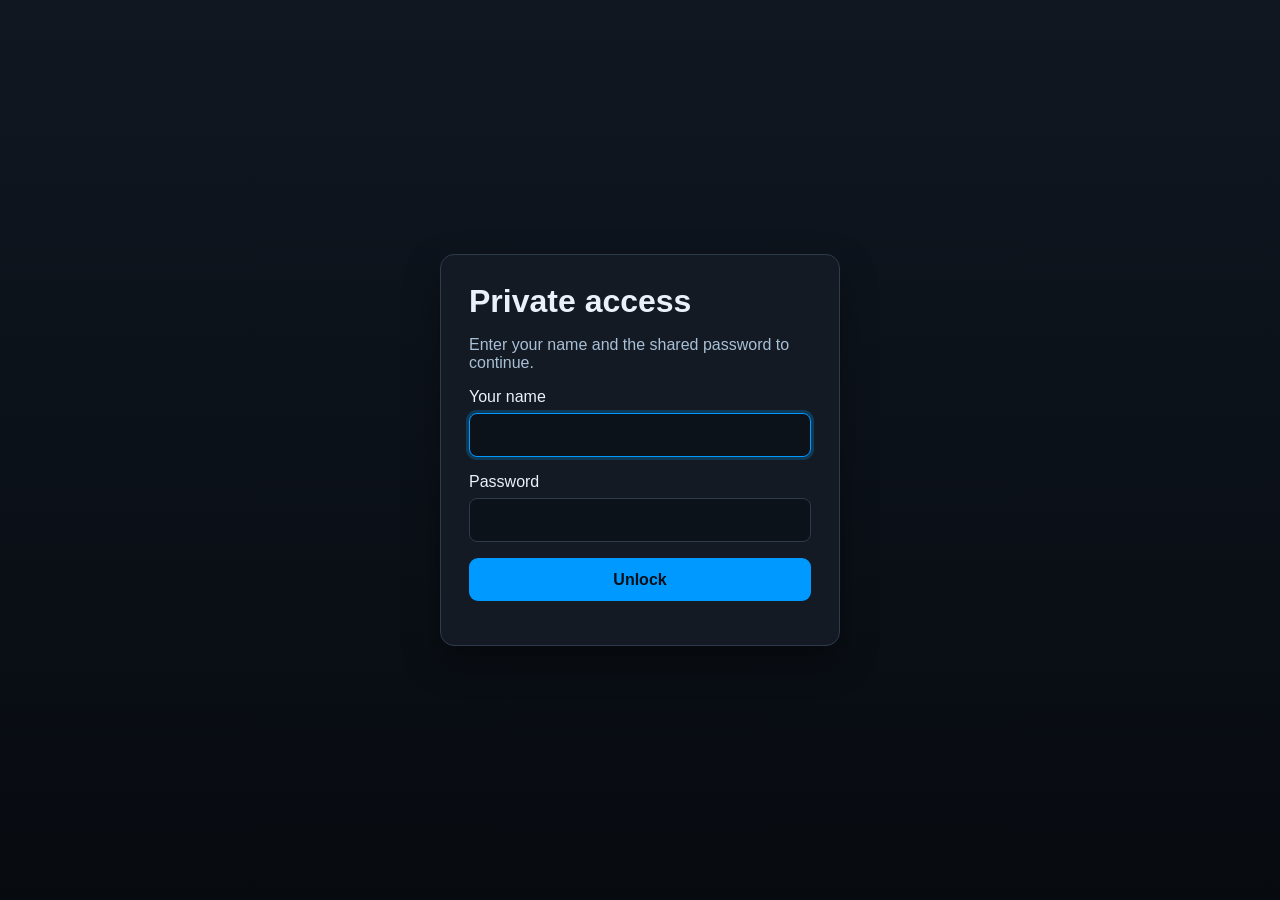
<file: index.html>
<!doctype html>
<html lang="en">
<head>
  <meta charset="utf-8">
  <meta name="viewport" content="width=device-width, initial-scale=1">
  <title>Language Generator</title>
  <link rel="stylesheet" href="styles.css">
  <script src="auth.js"></script>
</head>
<body>
  <main class="app">
    <nav class="page-nav page-nav-split">
      <div class="page-nav-group">
        <a class="page-nav-link" href="settings.html">Settings</a>
      </div>
      <div class="page-nav-group page-nav-group-right">
        <a class="page-nav-link" href="dictionary.html">Dictionary</a>
        <a class="page-nav-link" href="flashcards.html">Flashcards</a>
        <a class="page-nav-link" href="meanings.html">Meanings needed</a>
      </div>
    </nav>

    <h1>Language Word Generator</h1>

    <section class="controls" aria-label="Generation settings">
      <div class="controls-left">
        <div class="control-item">
          <label for="minSyllables">Min syllables</label>
          <input id="minSyllables" type="number" min="1" max="12" value="1">
        </div>
        <div class="control-item">
          <label for="maxSyllables">Max syllables</label>
          <input id="maxSyllables" type="number" min="1" max="12" value="3">
        </div>
      </div>
    </section>

    <details class="prefix-options">
      <summary>Constraints</summary>
      <label for="wordPrefix">Starts with (optional)</label>
      <input id="wordPrefix" type="text" autocomplete="off" spellcheck="false" aria-describedby="prefixStatus">
      <p id="prefixStatus" role="status" aria-live="polite"></p>
      <label for="wordSuffix">Ends with (optional)</label>
      <input id="wordSuffix" type="text" autocomplete="off" spellcheck="false" aria-describedby="prefixStatus">
      <fieldset class="normalization-controls">
        <legend>Normalize</legend>
        <p>Favor underrepresented symbols in saved words. These weights bias symbol choices, not the exact distribution of complete words.</p>
        <div id="normalizationRows"></div>
        <p id="normalizationStatus" role="status" aria-live="polite"></p>
        <button id="normalizationRetry" type="button" hidden>Retry dictionary load</button>
      </fieldset>
    </details>
    <button id="generateBtn" class="generate-btn" type="button">Generate</button>
    <p id="generationStatus" class="generation-status is-hidden" role="status" aria-live="polite"></p>
    <p id="generatorSyncStatus" role="status" aria-live="polite"></p>
    <button id="generatorDictionaryRetry" type="button" hidden>Retry saved-word refresh</button>

    <section class="results-section" aria-live="polite">
      <div class="results-header">
        <h2>Generated Words</h2>
        <button id="clearAllBtn" class="clear-all-btn" type="button">clear all</button>
      </div>
      <ol id="results" class="results-list"></ol>
    </section>
  </main>

  <script type="application/x-protected-script" data-protected-src="aws-config.js"></script>
  <script type="application/x-protected-script" data-protected-src="https://sdk.amazonaws.com/js/aws-sdk-2.1692.0.min.js"></script>
  <script type="application/x-protected-script" data-protected-src="shared.js"></script>
  <script type="application/x-protected-script" data-protected-src="dictionary-cache.js"></script>
  <script type="application/x-protected-script" data-protected-src="rules-config.js"></script>
  <script type="application/x-protected-script" data-protected-src="database-settings.js" data-protected-ready="SECRET_RULES_READY"></script>
  <script type="application/x-protected-script" data-protected-src="prefix-generator.js"></script>
  <script type="application/x-protected-script" data-protected-src="definition-workflow.js"></script>
  <script type="application/x-protected-script" data-protected-src="cooperative-refresh.js"></script>
  <script type="application/x-protected-script" data-protected-src="meaning-requests.js"></script>
  <script type="application/x-protected-script" data-protected-src="definition-picker.js"></script>
  <script type="application/x-protected-script" data-protected-src="symbol-analytics.js"></script>
  <script type="application/x-protected-script" data-protected-src="generator-normalization.js"></script>
  <script type="application/x-protected-script" data-protected-src="generator-constraints.js"></script>
  <script type="application/x-protected-script" data-protected-src="word-relationships.js"></script>
  <script type="application/x-protected-script" data-protected-src="root-generation.js"></script>
  <script type="application/x-protected-script" data-protected-src="script.js"></script>
</body>
</html>
</file>
<file: styles.css>
* {
  box-sizing: border-box;
}

.flashcard-filters,
.flashcard-actions,
.flashcard-sync {
  display: flex;
  align-items: center;
  flex-wrap: wrap;
  gap: 0.75rem;
}

.flashcard-filters {
  border: 1px solid var(--border);
  border-radius: 12px;
  margin: 1rem 0;
}

.flashcard-sync { justify-content: flex-end; }
.flashcards-page .flashcard-shuffle-pending {
  color: #ffd166;
  background: rgba(255, 209, 102, 0.12);
  box-shadow: inset 0 0 0 1px rgba(255, 209, 102, 0.45);
}
.flashcard-card { position: relative; touch-action: pan-y pinch-zoom; }
.flashcard-sound-buffer {
  position: absolute;
  top: calc(0.75rem - 22px);
  left: calc(0.75rem - 22px);
  width: 88px;
  height: 88px;
  border-radius: 50%;
  z-index: 1;
}
.flashcard-play {
  z-index: 2;
  position: absolute;
  top: 0.75rem;
  left: 0.75rem;
  display: inline-flex;
  align-items: center;
  justify-content: center;
  width: 44px;
  height: 44px;
  padding: 0;
  border-radius: 50%;
}
.flashcard-study { margin: 1rem 0 2rem; }
.flashcard-face {
  display: flex;
  width: 100%;
  font: inherit;
  color: var(--text-main);
  cursor: pointer;
  flex-direction: column;
  justify-content: center;
  min-height: 17rem;
  padding: 4rem clamp(1rem, 4vw, 2.5rem) 2rem;
  border: 1px solid var(--border);
  border-radius: 18px;
  background: var(--bg-panel);
  text-align: center;
  margin-bottom: 1rem;
}
.flashcard-text {
  font-size: clamp(1.35rem, 4vw, 2rem);
  line-height: 1.5;
  margin: 0.75rem 0;
}
.flashcard-text,
.flashcard-saved h3,
.flashcard-translation {
  white-space: pre-wrap;
  overflow-wrap: anywhere;
}
.flashcard-side,
.flashcard-ipa,
.flashcard-attribution,
.flashcard-sync,
#flashcardUpdates {
  color: var(--text-muted);
}
.flashcard-attribution { font-size: 0.85rem; }
.flashcard-keyboard-hint { color: var(--text-muted); font-size: 0.85rem; line-height: 1.5; }
.flashcard-manage { margin: 2rem 0; }
.flashcard-manage summary { cursor: pointer; padding: 0.75rem 0; }
.flashcard-saved,
.flashcard-form {
  padding: 1rem;
  border: 1px solid var(--border);
  border-radius: 12px;
  margin: 1rem 0;
}
.flashcard-form label { display: block; margin: 0.75rem 0 0.35rem; }
.flashcard-form textarea {
  display: block;
  width: 100%;
  resize: vertical;
  padding: 0.7rem;
  margin: 0.35rem 0 0.75rem;
  font: inherit;
  color: var(--text-main);
  background: var(--bg-input);
  border: 1px solid var(--border);
  border-radius: 8px;
}
.flashcards-page :is(button, textarea, input, summary):focus-visible {
  outline: 2px solid var(--accent);
  outline-offset: 3px;
}
.flashcards-page button { min-height: 44px; }
.flashcards-page button:disabled { opacity: 0.55; cursor: wait; }
.flashcards-page .flashcard-face:disabled { opacity: 1; cursor: default; }
.flashcard-error { color: #ff9ca5; }
.flashcards-page [hidden] { display: none !important; }

html.auth-locked body > :not(.access-gate) {
  display: none !important;
}

.access-gate {
  min-height: 100vh;
  display: grid;
  place-items: center;
  padding: 1.5rem;
}

.access-card {
  width: min(400px, 100%);
  padding: 1.75rem;
  background: var(--bg-panel);
  border: 1px solid var(--border);
  border-radius: 14px;
  box-shadow: 0 16px 36px rgba(0, 0, 0, 0.35);
}

.access-card p {
  color: var(--text-muted);
}

.access-card label {
  display: block;
  margin-bottom: 0.45rem;
}

.access-card input {
  width: 100%;
  margin-bottom: 1rem;
  padding: 0.75rem 0.85rem;
  border: 1px solid var(--border);
  border-radius: 8px;
  background: var(--bg-input);
  color: var(--text-main);
  font: inherit;
}

.access-card input:focus {
  outline: none;
  border-color: var(--accent);
  box-shadow: 0 0 0 3px rgba(0, 153, 255, 0.25);
}

.access-card button {
  width: 100%;
  padding: 0.8rem 1rem;
  border: none;
  border-radius: 9px;
  background: var(--accent);
  color: #071019;
  font: inherit;
  font-weight: 800;
  cursor: pointer;
}

.access-card button:hover,
.access-card button:focus-visible {
  background: var(--accent-hover);
}

.access-card button:disabled {
  cursor: wait;
  opacity: 0.65;
}

.access-card .access-error {
  margin-bottom: 0;
  color: #ff9ca5;
}

.account-control {
  position: fixed;
  right: 0.75rem;
  bottom: 0.75rem;
  z-index: 50;
  border: 1px solid var(--border);
  border-radius: 999px;
  padding: 0.4rem 0.7rem;
  background: rgba(12, 18, 25, 0.94);
  color: var(--text-muted);
  font: inherit;
  font-size: 0.75rem;
  cursor: pointer;
  box-shadow: 0 5px 16px rgba(0, 0, 0, 0.3);
}

.account-control:hover,
.account-control:focus-visible {
  color: var(--text-main);
  border-color: var(--accent);
}

:root {
  --bg-main: #090d12;
  --bg-panel: #131a23;
  --bg-input: #0c1219;
  --text-main: #e9f2fb;
  --text-muted: #a9bfd6;
  --border: #2d3b4b;
  --accent: #0099ff;
  --accent-hover: #28abff;
  --row-highlight: rgba(0, 153, 255, 0.14);
  --row-border-highlight: rgba(0, 153, 255, 0.52);
  --heart-red: #ff4f5f;
  --ok-green: #72f0b4;
}

body {
  margin: 0;
  min-height: 100vh;
  font-family: "Trebuchet MS", "Segoe UI", sans-serif;
  background: linear-gradient(180deg, #101721 0%, #070b10 100%);
  background-repeat: no-repeat;
  background-attachment: fixed;
  background-size: 100% 100%;
  color: var(--text-main);
}

.app {
  width: min(760px, 92vw);
  margin: 2rem auto;
  padding: 1.5rem;
  background: var(--bg-panel);
  /* border: 1px solid var(--border); */
  border-radius: 14px;
  box-shadow: 0 16px 36px rgba(0, 0, 0, 0.35);
}

.app-settings {
  width: min(980px, 94vw);
}

h1,
h2 {
  margin: 0 0 1rem;
  color: var(--text-main);
}

.results-section h2 {
  text-align: left;
}

.results-header {
  display: flex;
  align-items: baseline;
  justify-content: space-between;
  gap: 0.75rem;
  margin-bottom: 1rem;
}

.results-header h2 {
  margin: 0;
}

.clear-all-btn {
  border: none;
  background: transparent;
  color: var(--text-muted);
  font: inherit;
  font-size: 0.92rem;
  text-decoration: underline;
  cursor: pointer;
  padding: 0;
  white-space: nowrap;
}

.clear-all-btn:hover,
.clear-all-btn:focus-visible {
  color: var(--accent-hover);
}

.clear-all-btn:focus-visible {
  outline: 2px solid var(--accent);
  outline-offset: 2px;
  border-radius: 4px;
}

.controls {
  display: flex;
  justify-content: space-between;
  align-items: center;
  gap: 1rem;
  margin-bottom: 1.1rem;
}

.controls-left {
  display: flex;
  gap: 1rem;
  flex-wrap: wrap;
  align-items: center;
}

.control-item {
  display: flex;
  align-items: center;
  gap: 0.6rem;
}

.control-item label {
  font-weight: 700;
  color: var(--text-main);
}

.control-item input {
  width: 88px;
  padding: 0.45rem 0.55rem;
  border: 1px none;
  border-radius: 8px;
  font-size: 1rem;
  background: var(--bg-input);
  color: var(--text-main);
}

.control-item input:focus {
  outline: none;
  border-color: var(--accent);
  box-shadow: 0 0 0 3px rgba(0, 153, 255, 0.25);
}

.ipa-link {
  color: var(--accent);
  font-weight: 700;
  text-decoration: none;
  white-space: nowrap;
}

.ipa-link:hover,
.ipa-link:focus-visible {
  color: var(--accent-hover);
  text-decoration: underline;
}

.generate-btn {
  width: 100%;
  padding: 1rem 1.2rem;
  border: none;
  border-radius: 12px;
  background: var(--accent);
  color: #071019;
  font-size: 1.35rem;
  font-weight: 800;
  letter-spacing: 0.03em;
  cursor: pointer;
  margin-bottom: 1.5rem;
  transition: transform 0.12s ease, background-color 0.2s ease, box-shadow 0.2s ease;
}

.prefix-options { margin: 0 0 1.2rem; color: var(--text-muted); }
.prefix-options summary { cursor: pointer; margin-bottom: 0.6rem; }
.prefix-options label { display: block; margin-bottom: 0.35rem; }
.prefix-options input { width: 100%; padding: 0.6rem; font: inherit; color: var(--text-main); background: var(--bg-input); border: 1px solid var(--border); border-radius: 8px; }
.normalization-controls { margin-top: 1rem; padding: .75rem; border: 1px solid var(--border); border-radius: .5rem; min-width: 0; }
.normalization-controls > p { color: var(--text-muted); font-size: .85rem; }
.normalization-row { display: flex; flex-wrap: wrap; gap: .65rem 1rem; padding: .65rem; margin: .6rem 0; border: 1px solid var(--border); border-radius: .4rem; min-width: 0; }
.normalization-row label { display: inline-flex; align-items: center; gap: .4rem; margin: 0; font-size: .85rem; }
.prefix-options .normalization-row input[type="checkbox"] { width: auto; margin: 0; accent-color: var(--accent); }
.normalization-controls button { font: inherit; padding: .45rem .65rem; color: var(--text-main); background: var(--bg-input); border: 1px solid var(--border); border-radius: .4rem; cursor: pointer; }
.normalization-controls :focus-visible { outline: 2px solid var(--accent); outline-offset: 3px; }
.prefix-options p { font-size: 0.85rem; margin: 0.4rem 0; }

.generate-btn:hover {
  background: var(--accent-hover);
  box-shadow: 0 0 0 3px rgba(0, 153, 255, 0.24);
}

.generate-btn:disabled {
  background: rgba(0, 153, 255, 0.4);
  color: rgba(7, 16, 25, 0.72);
  cursor: not-allowed;
  box-shadow: none;
}

.generate-btn:active {
  transform: scale(0.99);
}

.generation-status {
  margin: -0.55rem 0 1.25rem;
  color: var(--text-muted);
  font-size: 0.94rem;
}

.generation-status.is-hidden {
  display: none;
}

.generation-status.is-error {
  color: #ff9aa4;
}

.results-list {
  margin: 0;
  padding: 0;
  list-style: none;
}

.result-row {
  display: flex;
  align-items: flex-start;
  gap: 0.7rem;
  min-height: 2.6rem;
  padding: 0.45rem 0.5rem;
  border: none;
  border-radius: 10px;
  line-height: 1.35;
  transition: background-color 0.16s ease, border-color 0.16s ease;
}

.result-row + .result-row {
  margin-top: 0.45rem;
}

.result-row:hover,
.result-row.is-selected {
  background: var(--row-highlight);
  border-color: var(--row-border-highlight);
}

.row-actions {
  width: 4.4rem;
  display: flex;
  align-items: center;
  gap: 0.25rem;
  flex: 0 0 4.4rem;
  min-height: 2rem;
}

.row-copy {
  width: 2.15rem;
  flex: 0 0 2.15rem;
  min-height: 2rem;
  display: flex;
  align-items: center;
  justify-content: flex-end;
}

.action-btn {
  width: 1.95rem;
  height: 1.95rem;
  border: none;
  border-radius: 8px;
  background: #0f1620;
  color: var(--text-main);
  font-size: 0.98rem;
  cursor: pointer;
  opacity: 0;
  visibility: hidden;
  pointer-events: none;
  transform: translateX(-4px);
  transition:
    opacity 0.16s ease,
    transform 0.16s ease,
    border-color 0.16s ease,
    color 0.16s ease,
    background-color 0.16s ease;
}

.result-row:hover .action-btn,
.result-row.is-selected .action-btn,
.result-row:focus-within .action-btn {
  opacity: 1;
  visibility: visible;
  pointer-events: auto;
  transform: translateX(0);
}

.action-btn:hover,
.action-btn:focus-visible {
  border-color: var(--accent);
  color: var(--accent-hover);
}

.action-btn.is-loading {
  cursor: wait;
  color: var(--text-muted);
}

.action-btn.is-playing {
  border-color: var(--accent);
  color: var(--accent-hover);
  background: rgba(0, 153, 255, 0.13);
}

.action-btn.is-success {
  border-color: #2ba36f;
  color: var(--ok-green);
}

.action-btn.is-hidden {
  opacity: 0 !important;
  visibility: hidden !important;
  pointer-events: none !important;
}

.copy-btn,
.play-btn {
  border: none;
  background: transparent;
  color: #f4f8ff;
  font-size: 1.08rem;
}

.copy-btn:hover,
.copy-btn:focus-visible,
.play-btn:hover,
.play-btn:focus-visible {
  border: none;
  background: transparent;
  color: #ffffff;
}

.copy-btn.is-success {
  border: none;
  background: transparent;
  color: var(--ok-green);
}

.play-btn.is-playing {
  border: none;
  background: transparent;
  color: var(--accent-hover);
}
.heart-btn {
  border: none;
  background: transparent;
  color: #f4f8ff;
  font-size: 1.22rem;
}

.heart-btn:hover,
.heart-btn:focus-visible {
  border: none;
  background: transparent;
  color: #ffffff;
}

.heart-btn.is-hearted {
  color: var(--heart-red);
  opacity: 1;
  visibility: visible;
  pointer-events: auto;
  transform: translateX(0);
}

.result-row .word.is-defined { color: #69c998; }
.result-row .word.is-candidate { color: #79b8ff; }
.result-row .word.is-undefined { color: #f4bf58; }
.result-row .row-meaning { flex-wrap: wrap; }
.result-row .definition-picker { flex-basis: 100%; min-width: 0; }
.generator-definition-error { color: #ffaaaa; font-size: .85rem; flex-basis: 100%; }

.row-content {
  flex: 0 1 auto;
  min-width: 0;
  display: flex;
  align-items: baseline;
  flex-wrap: wrap;
  gap: 0.45rem;
}

.word {
  font-size: 1.15rem;
  font-weight: 700;
}

.ipa {
  color: var(--text-muted);
}

.row-meaning {
  flex: 1 1 auto;
  min-width: 0;
  min-height: 2rem;
  display: flex;
  justify-content: left;
  gap: 0.45rem;
  text-align: center;
  padding: 0 0.35rem;
}

.meaning-definition {
  color: var(--text-muted);
  font-size: 0.92rem;
  word-break: break-word;
}

.meaning-link {
  border: none;
  background: transparent;
  color: var(--accent);
  padding: 0.15rem 0.2rem;
  font: inherit;
  font-size: 0.92rem;
  text-decoration: underline;
  cursor: pointer;
}

.meaning-link:hover,
.meaning-link:focus-visible {
  color: var(--accent-hover);
}

.meaning-link:focus-visible {
  outline: 2px solid var(--accent);
  outline-offset: 1px;
}

.meaning-editor {
  width: 100%;
  display: flex;
  flex-wrap: wrap;
  align-items: center;
  justify-content: center;
  gap: 0.35rem;
}

.meaning-input {
  width: min(320px, 100%);
  min-width: 140px;
  border: none;
  border-radius: 8px;
  padding: 0.4rem 0.55rem;
  background: var(--bg-input);
  color: var(--text-main);
  font: inherit;
  font-size: 0.92rem;
}

.meaning-input:focus {
  outline: none;
  border-color: var(--accent);
  box-shadow: 0 0 0 2px rgba(0, 153, 255, 0.25);
}

.meaning-action {
  width: 1.8rem;
  height: 1.8rem;
  border: none;
  border-radius: 6px;
  background: transparent;
  color: var(--text-muted);
  cursor: pointer;
  font-weight: 800;
  font-size: 1rem;
  display: inline-flex;
  align-items: center;
  justify-content: center;
  transition: color 0.18s ease, background-color 0.18s ease;
}

.meaning-action.is-save {
  color: #87d8ff;
}

.meaning-action.is-text {
  width: auto;
  height: auto;
  min-height: 1.8rem;
  padding: 0.35rem 0.55rem;
  font-size: 0.9rem;
}

.meaning-unlink-warning {
  flex-basis: 100%;
  margin: 0.35rem 0;
  color: var(--text-muted);
}

.building-section, .word-relationships, .root-context-banner {
  margin: 1rem 0;
  padding: 1rem;
  border: 1px solid var(--text-muted);
  border-radius: 10px;
  text-align: left;
}
.building-section label, .building-section form, .word-relationships form {
  display: grid;
  gap: 0.5rem;
  margin: 0.6rem 0;
}
.building-section input:not([type="checkbox"]), .building-section textarea,
.building-section select, .word-relationships input, .word-relationships textarea, .word-relationships select {
  box-sizing: border-box;
  max-width: 100%;
  min-width: 0;
  padding: 0.5rem;
  background: var(--bg-input);
  color: var(--text-main);
  border: 1px solid var(--text-muted);
  border-radius: 6px;
  font: inherit;
}
.building-section button, .root-context-banner button { margin: 0.25rem; }
.relationship-actions { display: flex; flex-wrap: wrap; gap: 0.5rem; margin: 0.75rem 0; }
.word-relationships li, #buildingParts li { margin: 0.6rem 0; overflow-wrap: anywhere; }
.inventory-card { list-style: none; border-bottom: 1px solid var(--text-muted); padding: 1rem 0; }
.inventory-card h3 { margin: 0.5rem 0; }
#inventoryList { padding: 0; }
.root-link-choice { display: inline-flex; align-items: center; gap: 0.4rem; padding: 0.4rem; }
.word-relationships summary, .building-section summary { cursor: pointer; }
.word-building-page [hidden], .word-relationships [hidden],
.root-context-banner[hidden], .root-context-banner [hidden] { display: none !important; }
.word-relationships a, .inventory-card a { overflow-wrap: anywhere; }
.building-section button:focus-visible, .root-context-banner button:focus-visible,
.word-relationships button:focus-visible { outline: 2px solid var(--accent); outline-offset: 2px; }

.meaning-action:hover,
.meaning-action:focus-visible {
  color: var(--text-main);
  background: rgba(255, 255, 255, 0.06);
}

.meaning-action:focus-visible {
  outline: 2px solid var(--accent);
  outline-offset: 1px;
}

.meaning-link[disabled],
.meaning-action[disabled],
.action-btn[disabled] {
  opacity: 0.5;
  cursor: not-allowed;
  pointer-events: none;
}

.page-nav {
  display: flex;
  align-items: center;
  gap: 0.85rem;
  margin-bottom: 0.85rem;
}

.page-nav-split {
  justify-content: space-between;
}

.page-nav-group {
  display: flex;
  align-items: center;
  gap: 0.75rem;
  flex-wrap: wrap;
}

.page-nav-group-right {
  margin-left: auto;
}

.page-nav-link {
  color: var(--accent);
  font-size: 0.94rem;
  font-weight: 700;
  text-decoration: none;
}

.page-nav-link:hover,
.page-nav-link:focus-visible {
  color: var(--accent-hover);
  text-decoration: underline;
}

.page-nav-link:focus-visible {
  outline: 2px solid var(--accent);
  outline-offset: 2px;
  border-radius: 4px;
}

.settings-intro {
  margin: -0.2rem 0 1.2rem;
  color: var(--text-muted);
  max-width: 56rem;
}

.settings-toolbar {
  display: flex;
  align-items: center;
  justify-content: space-between;
  gap: 0.85rem;
  margin-bottom: 1rem;
}

.settings-toolbar-group {
  display: flex;
  flex-wrap: wrap;
  gap: 0.55rem;
}

.settings-btn{
  border: 1px solid var(--border);
  border-radius: 10px;
  background: rgba(7, 11, 16, 0.42);
  color: var(--text-main);
  font: inherit;
  font-weight: 700;
  cursor: pointer;
  padding: 0.56rem 0.82rem;
  transition:
    color 0.18s ease,
    border-color 0.18s ease,
    background-color 0.18s ease,
    box-shadow 0.18s ease;
}

.settings-delete-btn {
  border: none;
  background: transparent;
  color: var(--text-muted);
  cursor: pointer;
  transition:
    color 0.18s ease,
    background-color 0.18s ease,
    box-shadow 0.18s ease,
    opacity 0.16s ease,
    transform 0.16s ease;
}

.settings-icon-btn {
  width: 1.95rem;
  height: 1.95rem;
  padding: 0;
  border: none;
  border-radius: 8px;
  background: transparent;
  color: var(--text-muted);
  cursor: pointer;
  display: inline-flex;
  align-items: center;
  justify-content: center;
  transition:
    color 0.18s ease,
    background-color 0.18s ease,
    box-shadow 0.18s ease,
    opacity 0.16s ease,
    transform 0.16s ease;
}

.settings-icon-btn::before {
  content: "";
  width: 1rem;
  height: 1rem;
  background-repeat: no-repeat;
  background-position: center;
  background-size: contain;
}

.settings-icon-btn.is-edit::before {
  background-image: url("data:image/svg+xml,%3Csvg xmlns='http://www.w3.org/2000/svg' viewBox='0 0 24 24' fill='none' stroke='%23a9bfd6' stroke-width='1.8' stroke-linecap='round' stroke-linejoin='round'%3E%3Cpath d='M12 20h9'/%3E%3Cpath d='M16.5 3.5a2.1 2.1 0 0 1 3 3L7 19l-4 1 1-4z'/%3E%3C/svg%3E");
}

.settings-icon-btn.is-save::before {
  background-image: url("data:image/svg+xml,%3Csvg xmlns='http://www.w3.org/2000/svg' viewBox='0 0 24 24' fill='none' stroke='%2387d8ff' stroke-width='2.2' stroke-linecap='round' stroke-linejoin='round'%3E%3Cpath d='M5 12.5l4.2 4.2L19 7.5'/%3E%3C/svg%3E");
}

.settings-icon-btn.is-cancel::before {
  background-image: url("data:image/svg+xml,%3Csvg xmlns='http://www.w3.org/2000/svg' viewBox='0 0 24 24' fill='none' stroke='%23a9bfd6' stroke-width='2.1' stroke-linecap='round'%3E%3Cpath d='M6 6l12 12'/%3E%3Cpath d='M18 6L6 18'/%3E%3C/svg%3E");
}

.settings-btn:hover,
.settings-btn:focus-visible {
  border-color: rgba(0, 153, 255, 0.42);
}

.settings-btn:hover,
.settings-btn:focus-visible,
.settings-icon-btn:hover,
.settings-icon-btn:focus-visible,
.settings-delete-btn:hover,
.settings-delete-btn:focus-visible {
  color: var(--text-main);
  background: rgba(255, 255, 255, 0.06);
}

.settings-btn:focus-visible,
.settings-icon-btn:focus-visible,
.settings-delete-btn:focus-visible,
.settings-link-btn:focus-visible,
.settings-field:focus-visible {
  outline: 2px solid var(--accent);
  outline-offset: 2px;
}

.settings-btn.is-danger {
  border-color: rgba(255, 79, 95, 0.28);
  color: #ffd4d9;
}

.settings-btn.is-danger:hover,
.settings-btn.is-danger:focus-visible {
  border-color: rgba(255, 79, 95, 0.5);
  color: #fff4f6;
}

.settings-link-btn {
  border: none;
  background: transparent;
  color: var(--accent);
  font: inherit;
  font-size: 0.9rem;
  font-weight: 700;
  text-decoration: underline;
  cursor: pointer;
  padding: 0;
}

.settings-link-btn:hover,
.settings-link-btn:focus-visible {
  color: var(--accent-hover);
}

.settings-status-panel {
  margin-bottom: 1.1rem;
  padding: 0.9rem 1rem;
  border: 1px solid var(--border);
  border-radius: 12px;
  background: rgba(7, 11, 16, 0.34);
}

.settings-apply-status,
.settings-import-status {
  margin: 0;
  color: var(--text-muted);
  font-size: 0.94rem;
}

.settings-apply-status.is-success,
.settings-import-status.is-success {
  color: var(--ok-green);
}

.settings-apply-status.is-error,
.settings-import-status.is-error {
  color: #ff9aa4;
}

.settings-import-status {
  margin-top: 0.45rem;
}

.settings-import-status.is-hidden,
.settings-error-list.is-hidden {
  display: none;
}

.settings-error-list {
  margin: 0.7rem 0 0;
  padding-left: 1.15rem;
  color: #ffb7bf;
}

.settings-error-list li + li {
  margin-top: 0.32rem;
}

.settings-card {
  margin-top: 1rem;
  padding: 1rem;
  border: none;
  border-radius: 14px;
  background: rgba(7, 11, 16, 0.26);
}

.settings-card-header,
.settings-subsection-header {
  display: flex;
  align-items: flex-start;
  justify-content: space-between;
  gap: 0.75rem;
}

.settings-card-header h2,
.settings-subsection h3,
.settings-pattern-card h3 {
  margin: 0;
}

.settings-card-help,
.settings-pattern-help {
  margin: 0.22rem 0 0;
  color: var(--text-muted);
  font-size: 0.9rem;
}

.settings-list-footer {
  margin-top: 0.75rem;
  display: flex;
  justify-content: flex-start;
}

.settings-two-column,
.settings-pattern-grid {
  display: grid;
  grid-template-columns: repeat(2, minmax(0, 1fr));
  gap: 1rem;
  margin-top: 1rem;
}

.settings-subsection,
.settings-pattern-card {
  padding: 0.85rem;
  border: none;
  border-radius: 12px;
  background: rgba(9, 13, 18, 0.36);
}

.settings-pattern-card .rule-list,
.settings-subsection .rule-list {
  margin-top: 0.75rem;
}

.rule-list {
  display: flex;
  flex-direction: column;
  gap: 0.7rem;
}

.rule-row {
  display: flex;
  align-items: flex-end;
  flex-wrap: wrap;
  gap: 0.7rem;
  padding: 0.75rem;
  border: none;
  border-radius: 12px;
  background: rgba(7, 11, 16, 0.38);
}

.rule-row-symbol {
  flex-wrap: nowrap;
  align-items: flex-end;
}

.rule-row-symbol .settings-field-group {
  flex: 1 1 0;
}

.settings-edit-actions {
  display: inline-flex;
  align-items: center;
  gap: 0.3rem;
  margin-left: auto;
  align-self: flex-end;
}

.settings-display-row {
  align-items: center;
  gap: 0.45rem;
  min-height: 2.8rem;
  padding: 0.45rem 0.5rem;
  background: transparent;
}

.settings-display-row + .settings-display-row {
  margin-top: 0;
}

.settings-display-row .row-actions,
.settings-display-row .row-copy {
  width: 2.15rem;
  flex: 0 0 2.15rem;
  min-height: 2rem;
}

.settings-display-row .row-actions {
  justify-content: flex-start;
}

.settings-display-row .row-copy {
  justify-content: flex-end;
}

.settings-display-row .settings-icon-btn,
.settings-display-row .settings-delete-btn {
  opacity: 0;
  visibility: visible;
  pointer-events: none;
}

.settings-display-row .settings-icon-btn {
  transform: translateX(-4px);
}

.settings-display-row .settings-delete-btn {
  transform: translateX(4px);
}

.settings-display-row .settings-delete-btn.is-pending-delete {
  opacity: 1;
  pointer-events: auto;
  transform: translateX(0);
}

.settings-display-row.is-selected .settings-icon-btn,
.settings-display-row.is-selected .settings-delete-btn {
  opacity: 1;
  pointer-events: auto;
  transform: translateX(0);
}

.settings-display-row:hover .settings-icon-btn,
.settings-display-row:hover .settings-delete-btn,
.settings-display-row:focus-within .settings-icon-btn,
.settings-display-row:focus-within .settings-delete-btn,
.settings-display-row .settings-icon-btn:focus-visible,
.settings-display-row .settings-delete-btn:focus-visible {
  opacity: 1;
  pointer-events: auto;
  transform: translateX(0);
}

.settings-display-content {
  flex: 1 1 auto;
  min-width: 0;
  display: flex;
  align-items: baseline;
  flex-wrap: wrap;
  gap: 0.45rem;
}

.settings-summary-segment {
  display: inline-flex;
  align-items: baseline;
  gap: 0.25rem;
  min-width: 0;
}

.settings-summary-label {
  color: var(--text-muted);
  font-size: 0.88rem;
  font-weight: 700;
}

.settings-summary-value {
  min-width: 0;
  font-weight: 700;
  word-break: break-word;
}

.settings-summary-value.ipa {
  color: var(--text-muted);
  font-weight: 400;
}

.settings-summary-separator {
  color: var(--text-muted);
}

.settings-field-group {
  min-width: 0;
  flex: 1 1 11rem;
  display: flex;
  flex-direction: column;
  gap: 0.35rem;
}

.settings-field-group-wide {
  flex-basis: 18rem;
}

.settings-field-label {
  color: var(--text-muted);
  font-size: 0.84rem;
  font-weight: 700;
  letter-spacing: 0.01em;
}

.settings-field {
  width: 100%;
  padding: 0.5rem 0.6rem;
  border: none;
  border-radius: 8px;
  background: var(--bg-panel);
  color: var(--text-main);
  font-family: "Segoe UI", "Lucida Sans Unicode", "Arial Unicode MS", sans-serif;
  font-size: 1rem;
  font-weight: 400;
  line-height: 1.5;
}

.settings-field:focus {
  outline: none;
  border-color: var(--accent);
  box-shadow: 0 0 0 3px rgba(0, 153, 255, 0.24);
}

.settings-delete-btn {
  flex: 0 0 auto;
  width: 1.95rem;
  height: 1.95rem;
  padding: 0;
  display: inline-flex;
  align-items: center;
  justify-content: center;
  align-self: center;
  border-radius: 8px;
}

.settings-delete-btn::before {
  content: "";
  width: 1rem;
  height: 1rem;
  background-image: url("data:image/svg+xml,%3Csvg xmlns='http://www.w3.org/2000/svg' viewBox='0 0 24 24' fill='none' stroke='%23a9bfd6' stroke-width='1.8' stroke-linecap='round' stroke-linejoin='round'%3E%3Cpath d='M3 6h18'/%3E%3Cpath d='M8 6V4h8v2'/%3E%3Cpath d='M6 6l1 14h10l1-14'/%3E%3Cpath d='M10 10v6'/%3E%3Cpath d='M14 10v6'/%3E%3C/svg%3E");
  background-repeat: no-repeat;
  background-position: center;
  background-size: contain;
}

.settings-delete-btn.is-pending-delete {
  background: rgba(255, 79, 95, 0.14);
  box-shadow: inset 0 0 0 1px rgba(255, 79, 95, 0.16);
}

.settings-delete-btn.is-pending-delete::before {
  background-image: url("data:image/svg+xml,%3Csvg xmlns='http://www.w3.org/2000/svg' viewBox='0 0 24 24' fill='none' stroke='%23ff6a78' stroke-width='2.4' stroke-linecap='round' stroke-linejoin='round'%3E%3Cpath d='M5 12.5l4 4L19 7'/%3E%3C/svg%3E");
}

.settings-delete-btn.is-pending-delete:hover,
.settings-delete-btn.is-pending-delete:focus-visible {
  border-color: rgba(255, 79, 95, 0.68);
  color: #fff4f6;
}

.settings-empty {
  margin: 0;
  color: var(--text-muted);
  font-size: 0.92rem;
}

.dictionary-section {
  margin-top: 0.35rem;
}

.dictionary-toolbar {
  display: flex;
  align-items: flex-start;
  justify-content: space-between;
  flex-wrap: wrap;
  gap: 0.7rem;
  margin: 0 0 1rem;
}

.dictionary-toolbar-group {
  display: flex;
  align-items: center;
  flex-wrap: wrap;
  gap: 0.7rem;
}

.dictionary-toolbar-group-left {
  flex: 1 1 auto;
  min-width: 0;
}

.dictionary-toolbar-group-right {
  margin-left: auto;
  flex: 1 1 100%;
  justify-content: space-between;
  flex-wrap: nowrap;
}

.dictionary-composer {
  margin: 0 0 1rem;
  padding: 0.95rem 1rem;
  border: none;
  border-radius: 14px;
  background: rgba(7, 11, 16, 0.38);
}

.dictionary-composer.is-hidden {
  display: none;
}

.dictionary-composer.has-rule-warning {
  border-color: rgba(255, 194, 71, 0.4);
  box-shadow: inset 0 0 0 1px rgba(255, 194, 71, 0.08);
}

.dictionary-composer-header {
  display: flex;
  align-items: flex-start;
  justify-content: space-between;
  flex-wrap: wrap;
  gap: 0.75rem;
  margin-bottom: 0.85rem;
}

.dictionary-composer-title {
  margin: 0;
  font-size: 1.02rem;
}

.dictionary-composer-help {
  margin: 0.22rem 0 0;
  color: var(--text-muted);
  font-size: 0.9rem;
}

.dictionary-composer-required-note {
  margin: 0;
  color: var(--text-muted);
  font-size: 0.83rem;
  font-weight: 700;
  white-space: nowrap;
}

.dictionary-composer-required-star {
  color: #ff9aa4;
  font-weight: 800;
}

.dictionary-composer-optional-label {
  color: var(--text-muted);
  font-size: 0.78rem;
  font-weight: 400;
}

.dictionary-composer-grid {
  display: grid;
  grid-template-columns: repeat(2, minmax(0, 1fr));
  gap: 0.8rem;
}

.dictionary-composer-field {
  min-width: 0;
  display: flex;
  flex-direction: column;
  gap: 0.35rem;
}

.dictionary-composer-field-wide {
  grid-column: 1 / -1;
}

.dictionary-composer-label {
  color: var(--text-muted);
  font-size: 0.84rem;
  font-weight: 700;
}

.dictionary-composer-field.is-invalid .dictionary-composer-label {
  color: #ffb7c0;
}

.dictionary-composer-input {
  width: 100%;
  min-width: 0;
  border: none;
  border-radius: 8px;
  padding: 0.48rem 0.6rem;
  background: var(--bg-panel);
  color: var(--text-main);
  font: inherit;
}

.dictionary-composer-input:focus {
  outline: none;
  border-color: var(--accent);
  box-shadow: 0 0 0 3px rgba(0, 153, 255, 0.24);
}

.dictionary-composer-field.is-invalid .dictionary-composer-input {
  border-color: rgba(255, 79, 95, 0.72);
  box-shadow: inset 0 0 0 1px rgba(255, 79, 95, 0.12);
}

.dictionary-composer-field.is-invalid .dictionary-composer-input:focus {
  border-color: #ff6676;
  box-shadow: 0 0 0 3px rgba(255, 79, 95, 0.24);
}

.dictionary-composer-field-error {
  min-height: 1rem;
  color: #ff9aa4;
  font-size: 0.79rem;
  font-weight: 700;
}

.dictionary-composer-actions {
  display: flex;
  align-items: center;
  flex-wrap: wrap;
  gap: 0.6rem;
  margin-top: 0.9rem;
}

.dictionary-composer-btn {
  border: 1px solid var(--border);
  border-radius: 10px;
  background: rgba(7, 11, 16, 0.46);
  color: var(--text-main);
  font: inherit;
  font-weight: 700;
  cursor: pointer;
  padding: 0.56rem 0.82rem;
  transition:
    color 0.18s ease,
    border-color 0.18s ease,
    background-color 0.18s ease,
    box-shadow 0.18s ease;
}

.dictionary-composer-btn:hover,
.dictionary-composer-btn:focus-visible {
  border-color: rgba(0, 153, 255, 0.42);
}

.dictionary-composer-btn:focus-visible {
  outline: 2px solid var(--accent);
  outline-offset: 2px;
}

.dictionary-composer-btn.is-primary {
  background: var(--accent);
  border-color: var(--accent);
  color: #071019;
}

.dictionary-composer-btn.is-primary:hover,
.dictionary-composer-btn.is-primary:focus-visible {
  background: var(--accent-hover);
  border-color: var(--accent-hover);
}

.dictionary-composer-btn:disabled {
  opacity: 0.55;
  cursor: not-allowed;
}

.dictionary-composer-warning-list {
  display: inline-flex;
  align-items: center;
  flex-wrap: wrap;
  gap: 0.45rem;
}

.dictionary-composer-warning-list.is-hidden {
  display: none;
}

.dictionary-warning-item {
  position: relative;
  display: inline-flex;
}

.dictionary-warning-badge {
  width: 2.15rem;
  height: 2.15rem;
  border: 1px solid rgba(255, 194, 71, 0.42);
  border-radius: 10px;
  background: rgba(255, 194, 71, 0.18);
  color: #ffd97a;
  font: inherit;
  font-size: 1rem;
  font-weight: 800;
  line-height: 1;
  cursor: pointer;
  transition:
    border-color 0.18s ease,
    background-color 0.18s ease,
    box-shadow 0.18s ease,
    transform 0.18s ease;
}

.dictionary-warning-badge:hover,
.dictionary-warning-badge:focus-visible {
  border-color: rgba(255, 194, 71, 0.72);
  background: rgba(255, 194, 71, 0.24);
}

.dictionary-warning-badge:focus-visible {
  outline: 2px solid rgba(255, 194, 71, 0.78);
  outline-offset: 2px;
}

.dictionary-warning-badge:disabled {
  cursor: not-allowed;
}

.dictionary-warning-tooltip {
  position: absolute;
  left: 50%;
  bottom: calc(100% + 0.55rem);
  width: max-content;
  max-width: min(280px, 72vw);
  padding: 0.55rem 0.7rem;
  border: 1px solid rgba(255, 194, 71, 0.44);
  border-radius: 10px;
  background: #2c220f;
  color: #fff4d5;
  font-size: 0.8rem;
  font-weight: 700;
  line-height: 1.4;
  box-shadow: 0 12px 24px rgba(0, 0, 0, 0.34);
  opacity: 0;
  visibility: hidden;
  pointer-events: none;
  transform: translate(-50%, 0.35rem);
  transition:
    opacity 0.18s ease,
    transform 0.18s ease,
    visibility 0.18s ease;
  z-index: 20;
}

.dictionary-warning-tooltip::after {
  content: "";
  position: absolute;
  left: 50%;
  top: 100%;
  width: 0.7rem;
  height: 0.7rem;
  border-right: 1px solid rgba(255, 194, 71, 0.44);
  border-bottom: 1px solid rgba(255, 194, 71, 0.44);
  background: #2c220f;
  transform: translateX(-50%) rotate(45deg);
}

.dictionary-warning-item:hover .dictionary-warning-tooltip,
.dictionary-warning-item:focus-within .dictionary-warning-tooltip,
.dictionary-warning-item.is-open .dictionary-warning-tooltip {
  opacity: 1;
  visibility: visible;
  transform: translate(-50%, 0);
}

.dictionary-filters {
  display: inline-flex;
  align-items: stretch;
  gap: 0.3rem;
  padding: 0.28rem;
  margin: 0;
  border: none;
  border-radius: 12px;
  background: rgba(7, 11, 16, 0.46);
}

.dictionary-filter-btn {
  border: 1px solid transparent;
  border-radius: 9px;
  background: transparent;
  color: var(--text-muted);
  font: inherit;
  cursor: pointer;
  padding: 0.5rem 0.75rem;
  min-width: 6.4rem;
  display: inline-flex;
  align-items: center;
  justify-content: center;
  gap: 0.45rem;
  transition:
    color 0.18s ease,
    border-color 0.18s ease,
    background-color 0.18s ease,
    box-shadow 0.18s ease;
}

.dictionary-filter-btn:hover,
.dictionary-filter-btn:focus-visible {
  color: var(--text-main);
  border-color: rgba(0, 153, 255, 0.34);
}

.dictionary-filter-btn:focus-visible {
  outline: 2px solid var(--accent);
  outline-offset: 2px;
}

.dictionary-filter-btn.is-active {
  color: var(--text-main);
  border-color: rgba(0, 153, 255, 0.45);
  background: rgba(0, 153, 255, 0.13);
  box-shadow: inset 0 0 0 1px rgba(0, 153, 255, 0.16);
}

.dictionary-filter-label {
  font-weight: 700;
}

.dictionary-filter-count {
  min-width: 1.75rem;
  padding: 0.1rem 0.42rem;
  border-radius: 999px;
  background: rgba(169, 191, 214, 0.12);
  color: var(--text-main);
  font-size: 0.82rem;
  font-weight: 800;
  line-height: 1.2;
  text-align: center;
}

.dictionary-toggle-btn {
  border: none;
  border-radius: 999px;
  background: rgba(7, 11, 16, 0.46);
  color: var(--text-muted);
  font: inherit;
  font-weight: 700;
  cursor: pointer;
  padding: 0.58rem 0.9rem;
  transition:
    color 0.18s ease,
    border-color 0.18s ease,
    background-color 0.18s ease,
    box-shadow 0.18s ease;
}

.dictionary-toggle-btn:hover,
.dictionary-toggle-btn:focus-visible {
  color: var(--text-main);
  border-color: rgba(255, 79, 95, 0.34);
}

.dictionary-toggle-btn:focus-visible {
  outline: 2px solid var(--heart-red);
  outline-offset: 2px;
}

.dictionary-toggle-btn.is-active {
  color: #fff4f6;
  border-color: rgba(255, 79, 95, 0.45);
  background: rgba(255, 79, 95, 0.14);
  box-shadow: inset 0 0 0 1px rgba(255, 79, 95, 0.18);
}

.dictionary-refresh-btn {
  display: inline-flex;
  align-items: center;
  justify-content: center;
  flex: 0 0 2.5rem;
  width: 2.5rem;
  height: 2.5rem;
  padding: 0;
  border-radius: 50%;
}

.dictionary-status {
  margin: 0 0 1rem;
  color: var(--text-muted);
  font-size: 0.94rem;
}

.dictionary-status.is-hidden {
  display: none;
}

.dictionary-status.is-error {
  color: #ff9aa4;
}

.dictionary-list {
  margin: 0;
  padding: 0;
  list-style: none;
}

.concept-help {
  color: var(--text-muted);
  font-size: 0.85rem;
  overflow-wrap: anywhere;
}

.concept-add,
.concept-toolbar,
.concept-assignment-form {
  display: grid;
  gap: 0.65rem;
  margin: 1rem 0;
}

.concept-field {
  display: grid;
  gap: 0.35rem;
  min-width: 0;
}

.concept-add textarea,
.concept-toolbar input,
.concept-assignment input,
.concept-assignment select {
  box-sizing: border-box;
  width: 100%;
  min-width: 0;
  padding: 0.6rem;
  border: 1px solid var(--border);
  border-radius: 8px;
  background: var(--bg-input);
  color: var(--text-main);
  font: inherit;
}

.concept-add textarea {
  resize: vertical;
}

.concept-add button,
.concept-toolbar button {
  justify-self: start;
}

.concept-list {
  list-style: none;
  padding: 0;
}

.concept-title {
  margin: 0 0 0.5rem;
  white-space: pre-wrap;
  overflow-wrap: anywhere;
}

.concept-card[hidden] {
  display: none;
}

.concept-generation {
  display: flex;
  gap: 0.6rem;
  flex-wrap: wrap;
  align-items: end;
}

.concept-generation input {
  max-width: 6rem;
}

.concept-assignment summary,
.concept-fulfilled summary {
  cursor: pointer;
  color: var(--text-main);
}

.concept-assignment-status {
  color: #ffd97a;
  margin: 0;
}

.concept-assignment input:focus-visible,
.concept-assignment select:focus-visible,
.concept-add textarea:focus-visible,
.concept-toolbar input:focus-visible {
  outline: 2px solid var(--accent);
  outline-offset: 2px;
}

.page-nav.dictionary-page-nav {
  justify-content: space-between;
  flex-wrap: nowrap;
}

.dictionary-page-nav a:last-child {
  margin-left: auto;
  text-align: right;
}

.concept-checkbox {
  display: flex;
  align-items: center;
  gap: 0.4rem;
  margin: 0.5rem 0;
}

.concept-checkbox input[type="checkbox"] {
  width: auto;
}

.concept-management {
  margin: 0.6rem 0;
}

.concept-management > button + button,
.definition-picker button + button,
.row-meaning > .meaning-link + .meaning-link {
  margin-left: 0.6rem;
}

.concept-management [hidden] {
  display: none;
}

.concept-edit-form {
  display: grid;
  gap: 0.5rem;
}

.concept-edit-form textarea,
.definition-picker select {
  box-sizing: border-box;
  width: 100%;
  padding: 0.6rem;
  border: 1px solid var(--border);
  border-radius: 8px;
  background: var(--bg-input);
  color: var(--text-main);
  font: inherit;
}

.concept-edit-form textarea {
  resize: vertical;
}

.concept-match-list {
  padding-left: 1.3rem;
}
.concept-match-list > li { margin-bottom: 1rem; }
.concept-match-fulfill { margin: 0 0 .25rem; }

.concept-match-definition {
  margin: 0.3rem 0 0.6rem;
  overflow-wrap: anywhere;
}

.definition-picker {
  margin: 0.7rem 0;
}

.definition-picker label {
  display: grid;
  gap: 0.35rem;
  margin-bottom: 0.6rem;
}

.definition-picker p {
  color: #ffd97a;
  font-size: 0.85rem;
}

.dictionary-search { margin-bottom: 1rem; }
.dictionary-search label { display: block; margin-bottom: 0.4rem; color: var(--text-muted); font-size: 0.9rem; }
.dictionary-search input { width: 100%; min-width: 0; padding: 0.65rem 0.8rem; border: 1px solid var(--border); border-radius: 8px; background: var(--bg-input); color: var(--text-main); font: inherit; }
.dictionary-search input:focus { outline: 2px solid var(--accent); outline-offset: 2px; }

.dictionary-card {
  padding: 0.5rem;
  border: none;
  border-radius: 12px;
  background: rgba(7, 11, 16, 0.34);
}

.dictionary-card + .dictionary-card {
  margin-top: 0.65rem;
}

.dictionary-card-header {
  display: flex;
  align-items: center;
  justify-content: space-between;
  gap: 0.5rem;
  margin-bottom: 0.35rem;
}

.dictionary-card-header-controls,
.dictionary-word-management,
.dictionary-word-editor-actions {
  display: flex;
  align-items: center;
  justify-content: flex-end;
  flex-wrap: wrap;
  gap: 0.4rem;
}

.dictionary-word-action {
  border: 1px solid var(--border);
  border-radius: 7px;
  padding: 0.35rem 0.55rem;
  background: var(--bg-input);
  color: var(--text-muted);
  font: inherit;
  font-size: 0.78rem;
  cursor: pointer;
}

.dictionary-word-action:hover,
.dictionary-word-action:focus-visible {
  color: var(--text-main);
  border-color: var(--accent);
}

.dictionary-word-action.is-primary {
  background: var(--accent);
  border-color: var(--accent);
  color: #071019;
  font-weight: 800;
}

.dictionary-word-action.is-danger,
.dictionary-word-action.is-danger:hover,
.dictionary-word-action.is-danger:focus-visible {
  color: #ff9ca5;
  border-color: rgba(255, 79, 95, 0.55);
}

.dictionary-word-action:disabled {
  cursor: wait;
  opacity: 0.6;
}

.dictionary-word-editor {
  margin: 0.55rem 0;
  padding: 0.75rem;
  border: 1px solid var(--border);
  border-radius: 9px;
  background: rgba(12, 18, 25, 0.72);
}

.dictionary-word-editor-fields {
  display: grid;
  grid-template-columns: repeat(2, minmax(0, 1fr));
  gap: 0.65rem;
}

.dictionary-word-editor-fields label {
  display: grid;
  gap: 0.3rem;
  color: var(--text-main);
  font-size: 0.82rem;
  font-weight: 700;
}

.dictionary-word-editor-fields input {
  width: 100%;
  min-width: 0;
  padding: 0.5rem 0.6rem;
  border: 1px solid var(--border);
  border-radius: 7px;
  background: var(--bg-input);
  color: var(--text-main);
  font: inherit;
}

.dictionary-word-editor-fields input:focus {
  outline: none;
  border-color: var(--accent);
  box-shadow: 0 0 0 2px rgba(0, 153, 255, 0.22);
}

.dictionary-word-editor-help,
.dictionary-delete-warning,
.dictionary-word-editor-error,
.dictionary-word-editor-warnings {
  margin: 0.55rem 0;
  font-size: 0.82rem;
}

.dictionary-word-editor-help {
  color: var(--text-muted);
}

.dictionary-word-editor-warnings,
.dictionary-delete-warning {
  color: #ffd97a;
}

.dictionary-word-editor-warnings {
  padding-left: 1.2rem;
}

.dictionary-word-editor-error {
  color: #ff9ca5;
}

.word-notes {
  margin-top: 0.65rem;
  padding-top: 0.5rem;
  border-top: 1px solid var(--border);
  color: var(--text-muted);
  font-size: 0.82rem;
}

.word-notes > summary {
  cursor: pointer;
  width: fit-content;
}

.word-notes-unread {
  color: #f04452;
  margin-left: 0.4rem;
  font-size: 0.7rem;
  vertical-align: middle;
}

.word-notes-unread[hidden] {
  display: none;
}

.word-notes-list {
  padding-left: 1.3rem;
  margin: 0.6rem 0;
}

.word-notes-list li + li {
  margin-top: 0.7rem;
}

.word-notes-list p {
  white-space: pre-wrap;
  overflow-wrap: anywhere;
  color: var(--text-main);
  margin: 0.2rem 0;
}

.word-notes-input {
  display: block;
  box-sizing: border-box;
  width: 100%;
  resize: vertical;
  min-height: 3.6rem;
  margin: 0.6rem 0;
  padding: 0.55rem;
  border-radius: 0.5rem;
  border: 1px solid var(--border);
  background: var(--bg-panel);
  color: var(--text-main);
  font: inherit;
}

.word-notes-input:focus-visible,
.word-notes > summary:focus-visible {
  outline: 2px solid var(--accent);
  outline-offset: 2px;
}

.word-notes-status {
  color: #ff9ca5;
  margin: 0.35rem 0;
}

.word-notes-status:empty {
  display: none;
}

.dictionary-word-meta {
  display: flex;
  align-items: center;
  flex-wrap: wrap;
  gap: 0.45rem;
}

.dictionary-word-title {
  color: var(--text-main);
  font-size: 1.04rem;
  font-weight: 800;
  letter-spacing: 0.01em;
}

.dictionary-definition-author {
  color: var(--text-muted);
  font-size: 0.78rem;
}

.dictionary-status-badge {
  display: inline-flex;
  align-items: center;
  border-radius: 999px;
  padding: 0.15rem 0.5rem;
  font-size: 0.76rem;
  font-weight: 800;
  letter-spacing: 0.03em;
  text-transform: uppercase;
  border: 1px solid transparent;
}

.heart-btn.has-shared-hearts,
.heart-btn.has-shared-hearts:hover,
.heart-btn.has-shared-hearts:focus-visible {
  color: #ffc857;
  text-shadow: 0 1px 2px rgba(0, 0, 0, 0.35);
  opacity: 1;
  visibility: visible;
  pointer-events: auto;
  transform: translateX(0);
}

.dictionary-status-badge.is-candidate {
  color: #79b8ff;
  background: rgba(121, 184, 255, 0.12);
  border-color: rgba(121, 184, 255, 0.4);
}

.dictionary-status-badge.is-defined {
  color: #69c998;
  background: rgba(105, 201, 152, 0.12);
  border-color: rgba(105, 201, 152, 0.4);
}

.dictionary-status-badge.is-undefined {
  color: #f4bf58;
  background: rgba(244, 191, 88, 0.12);
  border-color: rgba(244, 191, 88, 0.4);
}

.dictionary-status-badge.is-mixed {
  color: #cab3ff;
  background: rgba(171, 121, 255, 0.14);
  border-color: rgba(171, 121, 255, 0.26);
}

.dictionary-history-toggle {
  border: none;
  background: transparent;
  color: var(--accent);
  font: inherit;
  font-size: 0.88rem;
  text-decoration: underline;
  cursor: pointer;
  padding: 0;
  white-space: nowrap;
}

.dictionary-history-toggle:hover,
.dictionary-history-toggle:focus-visible {
  color: var(--accent-hover);
}

.dictionary-history-toggle:focus-visible {
  outline: 2px solid var(--accent);
  outline-offset: 2px;
  border-radius: 4px;
}

.dictionary-entry {
  margin-top: 0;
}

.dictionary-history {
  margin-top: 0.4rem;
  padding-top: 0.45rem;
  border-top: 1px dashed rgba(169, 191, 214, 0.3);
}

.dictionary-history[hidden] {
  display: none;
}

.dictionary-history .dictionary-entry + .dictionary-entry {
  margin-top: 0.4rem;
}

.dictionary-sentinel {
  height: 1px;
}

.dictionary-sentinel.is-hidden {
  display: none;
}
@media (max-width: 520px) {
  .controls {
    flex-direction: column;
    align-items: stretch;
  }

  .controls-left {
    flex-direction: column;
    align-items: stretch;
    gap: 0.8rem;
  }

  .control-item {
    justify-content: space-between;
  }

  .ipa-link {
    align-self: flex-start;
  }

  .page-nav {
    flex-wrap: wrap;
    align-items: flex-start;
  }

  .page-nav-split {
    justify-content: space-between;
  }

  .page-nav-group-right {
    margin-left: 0;
  }

  .dictionary-toolbar {
    align-items: stretch;
  }

  .dictionary-toolbar-group {
    width: 100%;
  }

  .dictionary-toolbar-group-right {
    margin-left: 0;
    justify-content: space-between;
  }

  .dictionary-composer-grid {
    grid-template-columns: 1fr;
  }

  .dictionary-card-header,
  .dictionary-word-editor-fields {
    grid-template-columns: 1fr;
  }

  .dictionary-card-header {
    align-items: flex-start;
    flex-direction: column;
  }

  .dictionary-card-header-controls,
  .dictionary-word-management {
    justify-content: flex-start;
  }

  .dictionary-composer-actions {
    align-items: stretch;
  }

  .dictionary-composer-btn {
    width: 100%;
  }

  .dictionary-filters {
    width: 100%;
    flex-wrap: wrap;
  }

  .dictionary-toolbar-group-left .dictionary-toggle-btn {
    width: 100%;
  }

  .dictionary-toolbar-group-right .dictionary-toggle-btn {
    width: auto;
  }

  .dictionary-filter-btn {
    flex: 1 1 8rem;
    min-width: 0;
  }

  .dictionary-card-header {
    flex-wrap: wrap;
  }

  .dictionary-word-meta {
    flex: 1 1 100%;
  }

  .result-row {
    min-height: 2.8rem;
    flex-wrap: wrap;
  }

  .row-actions {
    width: 4.9rem;
    flex: 0 0 4.9rem;
  }

  .row-copy {
    width: 2.3rem;
    flex: 0 0 2.3rem;
  }

  .action-btn {
    width: 2.05rem;
    height: 2.05rem;
  }

  .row-content {
    flex: 1 1 0;
  }

  .row-meaning {
    flex: 0 1 100%;
    justify-content: center;
    text-align: center;
    padding: 0;
  }

  .meaning-editor {
    justify-content: center;
  }

  .meaning-input {
    width: min(100%, 300px);
  }

  .settings-toolbar,
  .settings-card-header,
  .settings-subsection-header {
    flex-direction: column;
    align-items: stretch;
  }

  .settings-toolbar-group {
    width: 100%;
  }

  .settings-btn {
    flex: 1 1 10rem;
  }

  .settings-two-column,
  .settings-pattern-grid {
    grid-template-columns: 1fr;
  }

  .rule-row {
    align-items: stretch;
  }

  .settings-edit-actions {
    width: 100%;
    justify-content: flex-end;
    margin-left: 0;
  }

  .settings-display-row {
    align-items: flex-start;
  }

  .settings-display-row .row-actions,
  .settings-display-row .row-copy {
    width: 2.05rem;
    flex: 0 0 2.05rem;
  }

  .settings-display-content {
    flex: 1 1 0;
  }

  .settings-delete-btn {
    width: 1.95rem;
  }
}
.analytics-shortcut {
  position: fixed;
  left: max(.75rem, env(safe-area-inset-left));
  bottom: max(.75rem, env(safe-area-inset-bottom));
  z-index: 50;
  display: grid;
  place-items: center;
  width: 44px;
  height: 44px;
  border: 1px solid var(--border);
  border-radius: 50%;
  background: rgba(12, 18, 25, .94);
  color: var(--text-muted);
  box-shadow: 0 5px 16px rgba(0, 0, 0, .3);
}
.analytics-shortcut:hover { color: var(--accent); }
.analytics-shortcut:focus-visible { outline: 2px solid var(--accent); outline-offset: 4px; }
.account-control {
  right: max(.75rem, env(safe-area-inset-right));
  bottom: max(.75rem, env(safe-area-inset-bottom));
  max-width: calc(100vw - 80px);
  overflow-wrap: anywhere;
}
.analytics-page { padding-bottom: 5rem; }
.analytics-controls { display: flex; flex-wrap: wrap; align-items: center; gap: .8rem; margin: 1rem 0; }
fieldset.analytics-controls { border: 1px solid var(--border); border-radius: .5rem; padding: .75rem; }
.analytics-controls label { display: inline-flex; align-items: center; gap: .35rem; }
.analytics-controls input[type="checkbox"] { width: auto; margin: 0; }
.analytics-controls select { width: auto; max-width: 100%; }
.analytics-controls select, .analytics-controls button { padding: .5rem .7rem; font: inherit; color: var(--text-main); background: var(--bg-input); border: 1px solid var(--border); border-radius: .4rem; }
.analytics-controls button { cursor: pointer; }
.analytics-controls :focus-visible, .analytics-data summary:focus-visible, #analyticsDiagnostics summary:focus-visible { outline: 2px solid var(--accent); outline-offset: 3px; }
.analytics-defined { --category-color: #69c998; }
.analytics-candidate { --category-color: #79b8ff; }
.analytics-undefined { --category-color: #f4bf58; }
.analytics-controls label[class^="analytics-"]::before { content: ""; width: .6rem; height: .6rem; border-radius: 2px; background: var(--category-color); }
.analytics-chart { margin: 1.5rem 0; padding: 1rem; border: 1px solid var(--border); border-radius: .75rem; background: var(--bg-panel); }
.analytics-bar-row { display: grid; grid-template-columns: minmax(2rem, 15%) minmax(0, 1fr) 7rem; align-items: center; gap: .65rem; margin: .65rem 0; }
.analytics-symbol { overflow-wrap: anywhere; }
.analytics-bar-track { background: var(--bg-input); border-radius: 3px; overflow: hidden; }
.analytics-bar-stack { display: flex; height: 1.1rem; }
.analytics-segment { background: var(--category-color); }
.analytics-count { text-align: right; font-size: .85rem; font-variant-numeric: tabular-nums; }
.analytics-data { margin-top: 1rem; }
.analytics-data summary, #analyticsDiagnostics summary { cursor: pointer; }
.analytics-table-scroll { overflow-x: auto; }
.analytics-data table { width: 100%; border-collapse: collapse; font-variant-numeric: tabular-nums; margin-top: .75rem; }
.analytics-data th, .analytics-data td { padding: .5rem; text-align: right; border-bottom: 1px solid var(--border); }
.analytics-data th:first-child { text-align: left; }
.analytics-footnote { color: var(--text-muted); font-size: .85rem; margin-top: 1.5rem; }
@media (max-width: 480px) {
  .analytics-chart { padding: .65rem; }
  .analytics-bar-row { gap: .35rem; grid-template-columns: minmax(1.75rem, 15%) minmax(0, 1fr) 6rem; }
  .analytics-count { font-size: .75rem; }
}
.compound-grid {
  display: grid;
  grid-template-columns: repeat(auto-fit, minmax(min(100%, 13rem), 1fr));
  gap: .8rem;
  min-height: 5rem;
  margin: 1rem 0;
  padding: .8rem;
  border: 1px dashed #7b8797;
  border-radius: .7rem;
  list-style: none;
}
.compound-card {
  min-width: 0;
  padding: .9rem;
  border: 1px solid #758397;
  border-radius: .7rem;
  background: var(--bg-panel);
  overflow-wrap: anywhere;
}
.compound-card[draggable="true"] { cursor: grab; }
.compound-card h3 { margin: 0 0 .5rem; }
.compound-card small { display: block; color: #c8d2df; margin-bottom: .7rem; }
.compound-card button { margin: .25rem .25rem .25rem 0; }
.compound-card select { max-width: 100%; }
.compound-card :focus-visible { outline: 2px solid #f9d66a; outline-offset: 3px; }
#literalGloss { padding: .7rem; border-left: 3px solid #f9d66a; }
#buildingAdvanced > summary { cursor: pointer; font-size: 1.2rem; }
</file>
